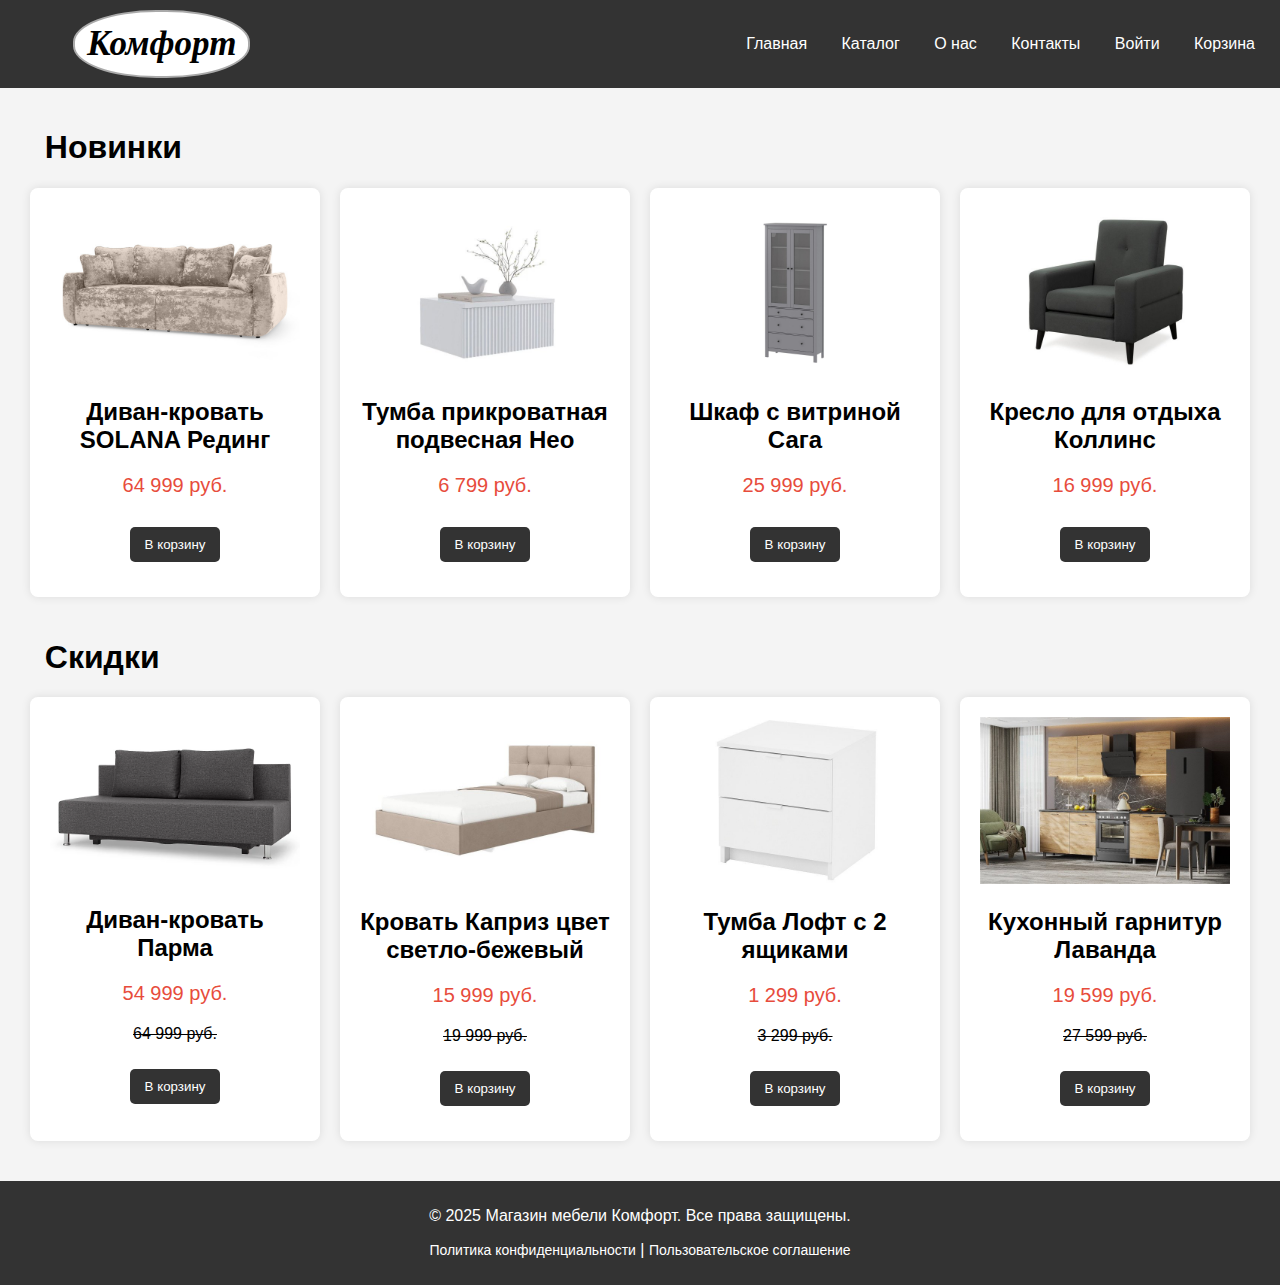
<file: index.html>
<!DOCTYPE html>
<html lang="en">
<head>
    <meta charset="UTF-8">
    <meta name="viewport" content="width=device-width, initial-scale=1.0">
    <title>Магазин мебели</title>
    <link rel="stylesheet" href="style.css">
</head>
<body>
    <header>
        <div class="div-1">
        <div class="logo">Комфорт</div>
        <nav>
            <ul>
                <li><a href="#">Главная</a></li>
                <li><a href="index-3.html">Каталог</a></li>
                <li><a href="index-1.html">О нас</a></li>
                <li><a href="index-2.html">Контакты</a></li>
                <li><a href="#" id="login-register-link">Войти</a></li>
                <li><a href="index-4.html">Корзина</a></li>
            </ul>
        </nav>
        </div>
    </header>

    <main>
        <h1 class="zag-1">Новинки</h1>
        <div class="product-grid">
            <div class="product">
                <img src="img/divan1.jpg" alt="Диван">
                <h2>Диван-кровать SOLANA Рединг</h2>
                <p class="price">64 999 руб.</p>
                <button>В корзину</button>
            </div>
            <div class="product">
                <img src="img/tumba2.jpg" alt="Тумба">
                <h2>Тумба прикроватная подвесная Нео</h2>
                <p class="price">6 799 руб.</p>
                <button>В корзину</button>
            </div>
            <div class="product">
                <img src="img/shkaf3.jpg" alt="Шкаф">
                <h2>Шкаф с витриной Сага</h2>
                <p class="price">25 999 руб.</p>
                <button>В корзину</button>
            </div>
            <div class="product">
                <img src="img/kreslo4.jpg" alt="Кресло">
                <h2>Кресло для отдыха Коллинс</h2>
                <p class="price">16 999 руб.</p>
                <button>В корзину</button>
            </div>
            
        </div>

        <h1 class="zag-1">Скидки</h1>
        <div class="product-grid">
            <div class="product">
                <img src="img/divan.PNG">
                <h2>Диван-кровать Парма</h2>
                <p class="price">54 999 руб.</p>
                <p class="price-1">64 999 руб.</p>
                <button>В корзину</button>
            </div>
            <div class="product">
                <img src="img/krovat1.jpg">
                <h2>Кровать Каприз цвет светло-бежевый</h2>
                <p class="price">15 999 руб.</p>
                <p class="price-1">19 999 руб.</p>
                <button>В корзину</button>
            </div>
            <div class="product">
                <img src="img/tumba1.jpg">
                <h2>Тумба Лофт с 2 ящиками</h2>
                <p class="price">1 299 руб.</p>
                <p class="price-1">3 299 руб.</p>
                <button>В корзину</button>
            </div>
            <div class="product">
                <img src="img/garnitur1.jpg">
                <h2>Кухонный гарнитур Лаванда</h2>
                <p class="price">19 599 руб.</p>
                <p class="price-1">27 599 руб.</p>
                <button>В корзину</button>
            </div>
            
        </div>
    </main>

    <footer>
        <p>&copy; 2025 Магазин мебели Комфорт. Все права защищены.</p>
        <p><a href="#">Политика конфиденциальности</a> | <a href="#">Пользовательское соглашение</a></p>
    </footer>




    <div id="login-register-modal" class="modal">
        <div class="modal-content">
            <span class="close">&times;</span>
            <h2>Вход в учетную запись</h2>

            <div class="login-form">
                <form>
                    <label for="login-email">Номер телефона или Email:</label>
                    <input type="email" id="login-email" name="login-email"><br><br>

                    <label for="login-password">Пароль:</label>
                    <input type="password" id="login-password" name="login-password"><br><br>
                    
                    <button type="submit">Войти</button>
                    
                </form>
            </div>
        </div>
    </div>

    <script>
        // Получаем модальное окно
        var modal = document.getElementById("login-register-modal");
        // Получаем ссылку, которая открывает модальное окно
        var link = document.getElementById("login-register-link");
        // Получаем элемент <span>, который закрывает модальное окно
        var span = document.getElementsByClassName("close")[0];
        // Когда пользователь кликает на ссылку, открываем модальное окно
        link.onclick = function(event) {
            event.preventDefault(); // Предотвращаем переход по ссылке
            modal.style.display = "block";
        }
        // Когда пользователь кликает на <span> (x), закрываем модальное окно
        span.onclick = function() {
            modal.style.display = "none";
        }
        // Когда пользователь кликает вне модального окна, закрываем его
        window.onclick = function(event) {
            if (event.target == modal) {
                modal.style.display = "none";
            }
        }
    </script>

</body>
</html>
</file>
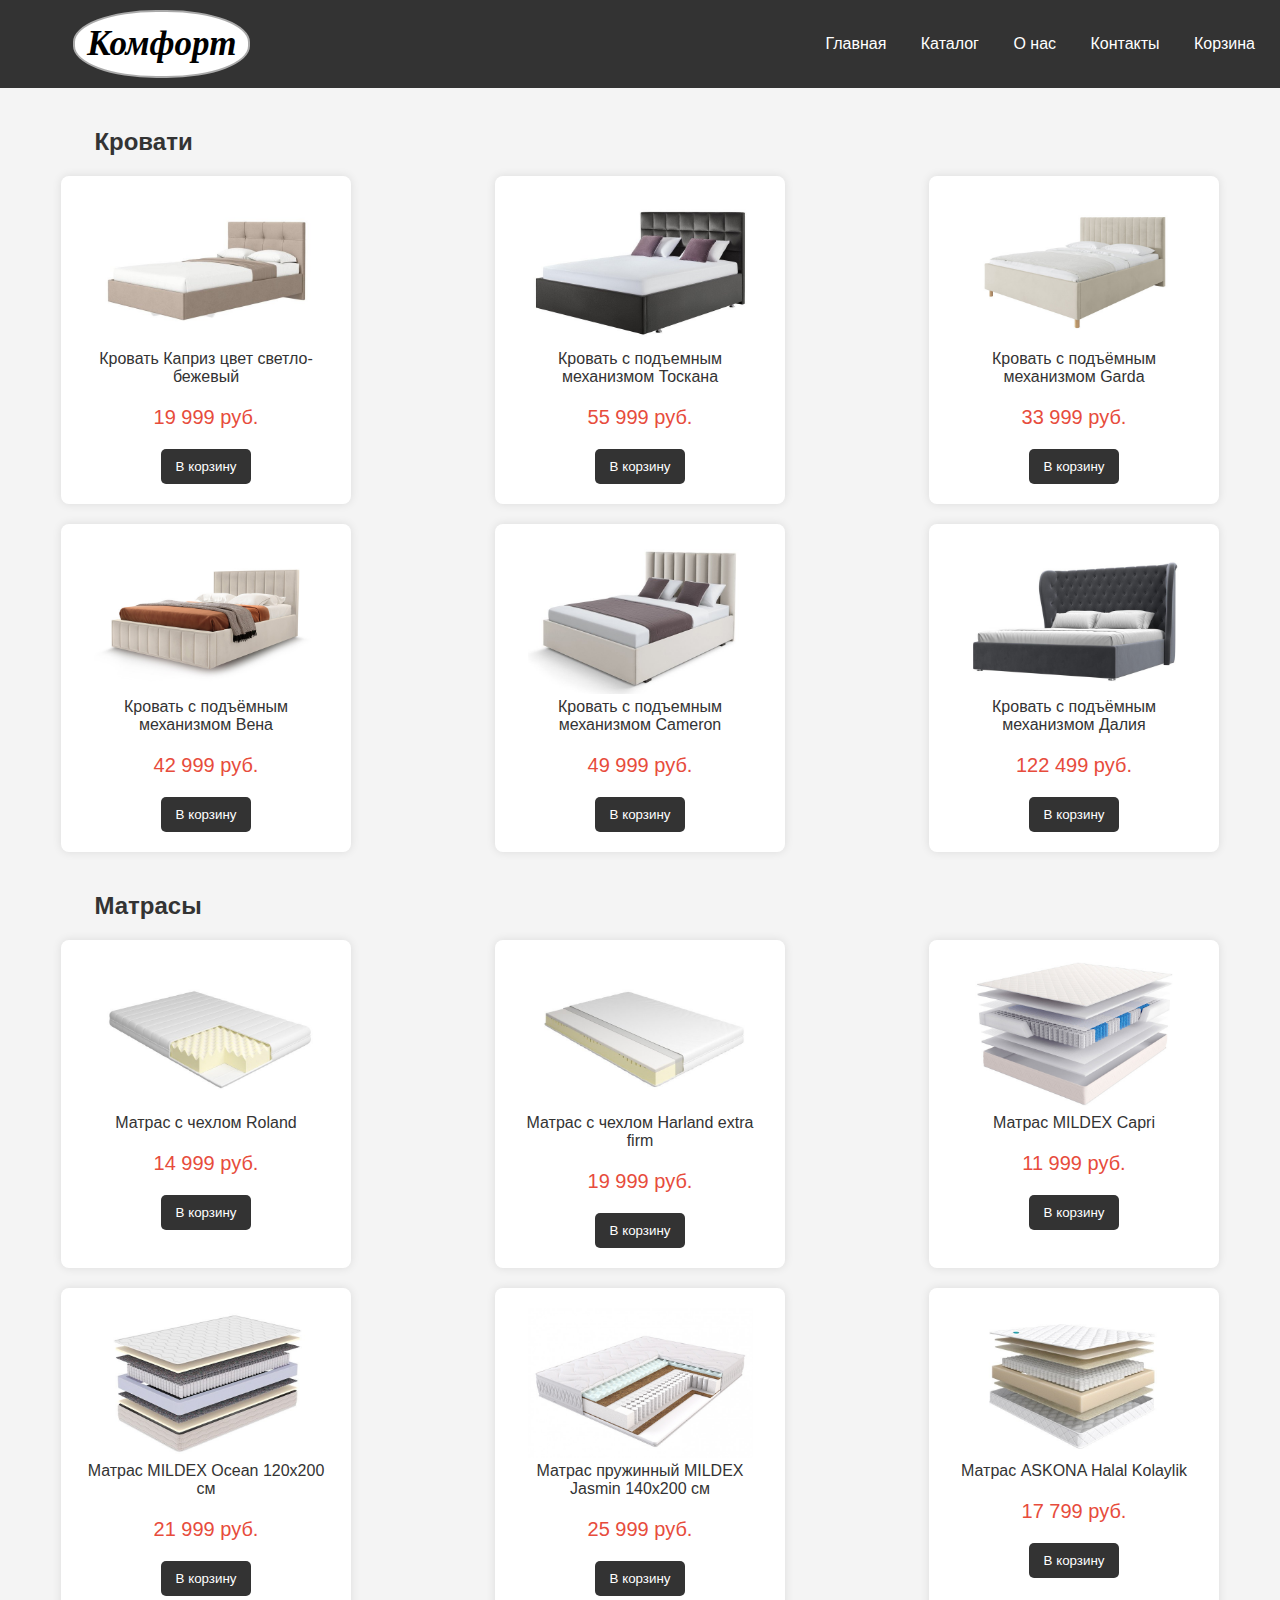
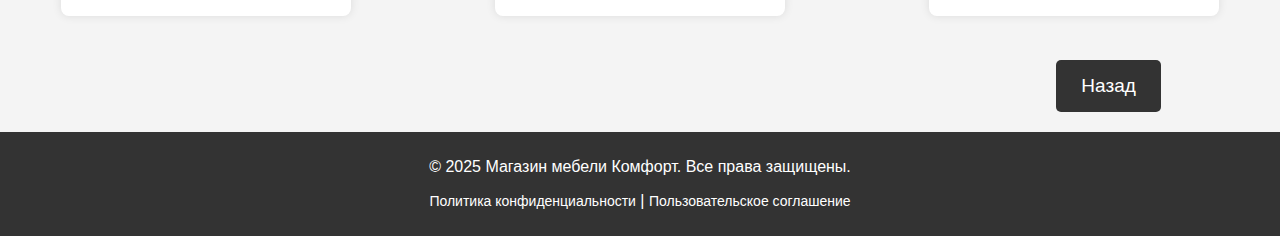
<file: beds.html>
<!DOCTYPE html>
<html lang="en">
<head>
    <meta charset="UTF-8">
    <meta name="viewport" content="width=device-width, initial-scale=1.0">
    <title>Кровати и матрасы</title>
    <link rel="stylesheet" href="style-group.css">
</head>
<body>
    <header>
        <div class="div-1">
            <div class="logo">Комфорт</div>
            <nav>
                <ul>
                    <li><a href="index.html">Главная</a></li>
                    <li><a href="index-3.html">Каталог</a></li>
                    <li><a href="index-1.html">О нас</a></li>
                    <li><a href="index-2.html">Контакты</a></li>
                    <li><a href="index-4.html">Корзина</a></li>
                </ul>
            </nav>
        </div>
    </header>


    <main>
        <h2>Кровати</h2>
        <div class="product-grid">
            <div class="product">
                <a href="index-cart37.html"><img src="img/krovat1.jpg">Кровать Каприз цвет светло-бежевый</a>
                    <p class="price">19 999 руб.</p>
                    <button>В корзину</button>
            </div>

            <div class="product">
                <a href="index-cart38.html"><img src="img/krovat2.jpg">Кровать с подъемным механизмом Тоскана</a>
                <p class="price">55 999 руб.</p>
                    <button>В корзину</button>
            </div>

            <div class="product">
                <a href="index-cart39.html"><img src="img/krovat3.jpg">Кровать с подъёмным механизмом Garda</a>
                <p class="price">33 999 руб.</p>
                    <button>В корзину</button>
            </div>

            <div class="product">
                <a href="index-cart40.html"><img src="img/krovat4.jpg">Кровать c подъёмным механизмом Вена</a>
                <p class="price">42 999 руб.</p>
                    <button>В корзину</button>
            </div>

            <div class="product">
                <a href="index-cart41.html"><img src="img/krovat5.jpg">Кровать с подъемным механизмом Cameron</a>
                <p class="price">49 999 руб.</p>
                    <button>В корзину</button>
            </div>

            <div class="product">
                <a href="index-cart42.html"><img src="img/krovat6.jpg">Кровать с подъёмным механизмом Далия</a>
                <p class="price">122 499 руб.</p>
                    <button>В корзину</button>
            </div>
        </div>
        <h2>Матрасы</h2>
        <div class="product-grid">

            <div class="product">
                <a href="index-cart43.html"><img src="img/matras1.jpg">Матрас с чехлом Roland</a>
                <p class="price">14 999 руб.</p>
                    <button>В корзину</button>
            </div>

            <div class="product">
                <a href="index-cart44.html"><img src="img/matras2.jpg">Матрас с чехлом Harland extra firm</a>
                <p class="price">19 999 руб.</p>
                    <button>В корзину</button>
            </div>

            <div class="product">
                <a href="index-cart45.html"><img src="img/matras3.jpg">Матрас MILDEX Capri</a>
                <p class="price">11 999 руб.</p>
                    <button>В корзину</button>
            </div>

            <div class="product">
                <a href="index-cart46.html"><img src="img/matras4.jpg">Матрас MILDEX Ocean 120х200 см</a>
                <p class="price">21 999 руб.</p>
                    <button>В корзину</button>
            </div>

            <div class="product">
                <a href="index-cart47.html"><img src="img/matras5.jpg">Матрас пружинный MILDEX Jasmin 140х200 см</a>
                <p class="price">25 999 руб.</p>
                    <button>В корзину</button>
            </div>

            <div class="product">
                <a href="index-cart48.html"><img src="img/matras6.jpg">Матрас ASKONA Halal Kolaylik</a>
                <p class="price">17 799 руб.</p>
                    <button>В корзину</button>
            </div>
        </div>

        <div class="dsp">
            <button class="back-button" onclick="goBack()">Назад</button>
        </div>

        </main>

       <script>
            function goBack() {
                window.history.back();
            }
       </script>

    <footer>
        <p>&copy; 2025 Магазин мебели Комфорт. Все права защищены.</p>
        <p><a href="#">Политика конфиденциальности</a> | <a href="#">Пользовательское соглашение</a></p>
    </footer>
</body>
</html>
</file>
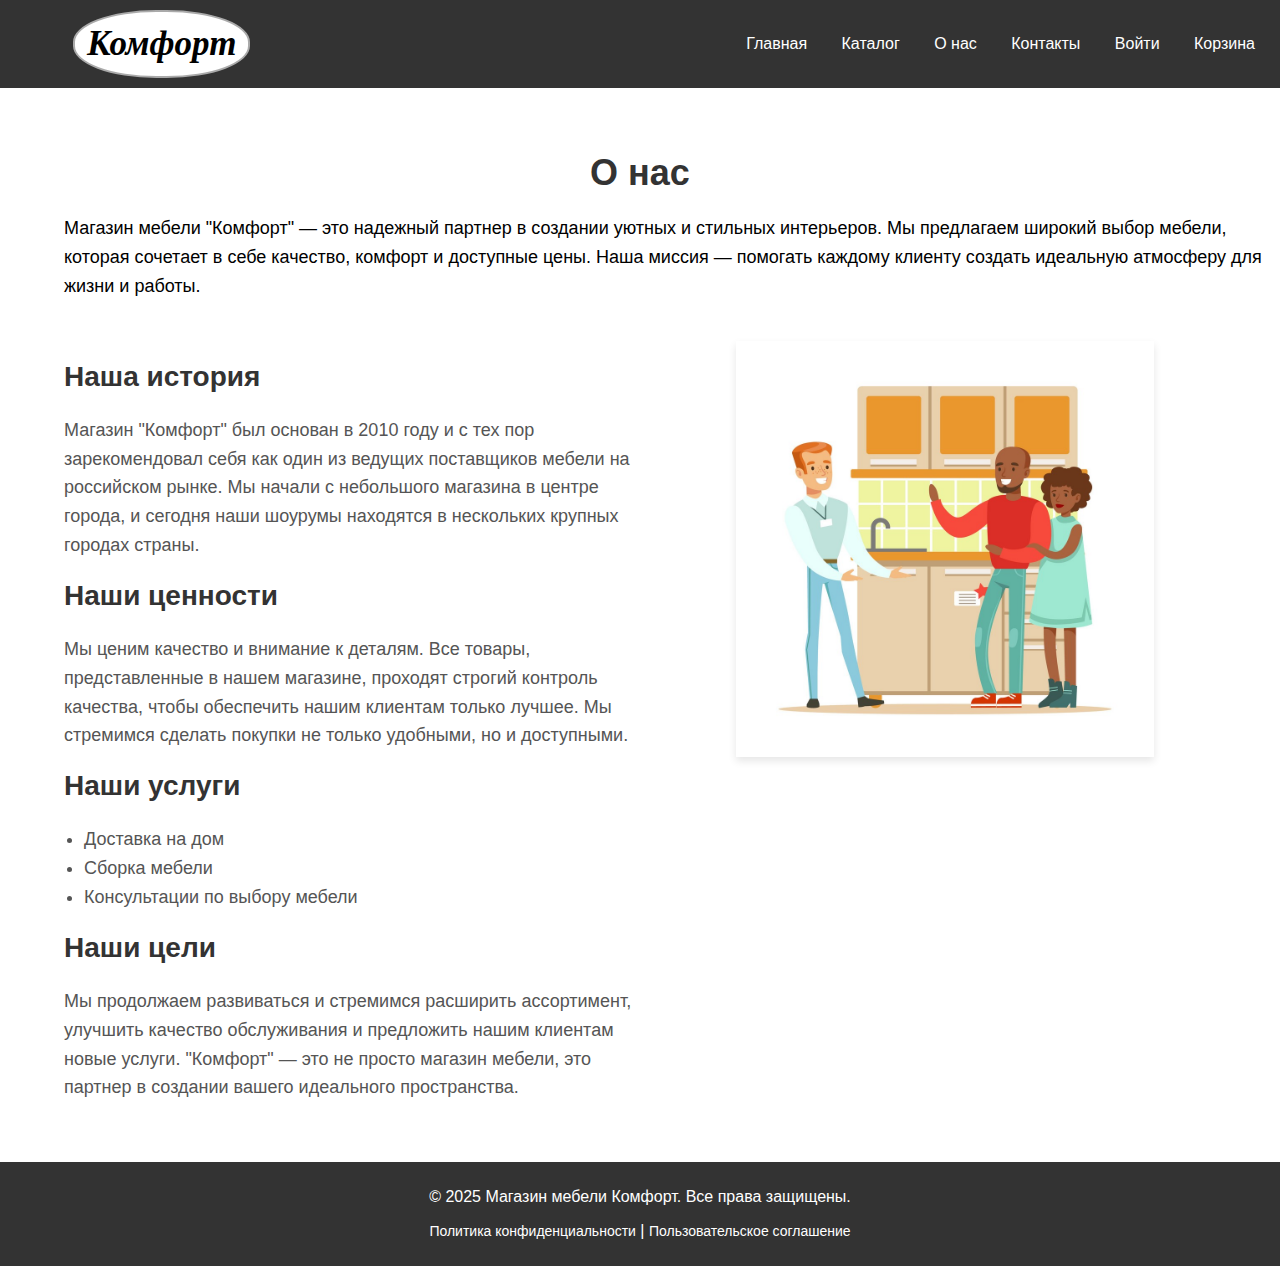
<file: index-1.html>
<!DOCTYPE html>
<html lang="ru">
<head>
    <meta charset="UTF-8">
    <meta name="viewport" content="width=device-width, initial-scale=1.0">
    <title>О нас</title>
    <link rel="stylesheet" href="style-1.css"> 
</head>
<body>

    <header>
        <div class="div-1">
            <div class="logo">Комфорт</div>
            <nav>
                <ul>
                    <li><a href="index.html">Главная</a></li>
                    <li><a href="index-3.html">Каталог</a></li>
                    <li><a href="index-1.html">О нас</a></li>
                    <li><a href="index-2.html">Контакты</a></li>
                    <li><a href="#" id="login-register-link">Войти</a></li>
                    <li><a href="index-4.html">Корзина</a></li>
                </ul>
            </nav>
        </div>
    </header>

    <main>
        <section class="about-us">
            <div class="container">
                <h1>О нас</h1>
                <p class="text-1">Магазин мебели "Комфорт" — это надежный партнер в создании уютных и стильных интерьеров. Мы предлагаем широкий выбор мебели, которая сочетает в себе качество, комфорт и доступные цены. Наша миссия — помогать каждому клиенту создать идеальную атмосферу для жизни и работы.</p>
                
                <div class="about-content">
                    <div class="about-text">
                        <h2>Наша история</h2>
                        <p>Магазин "Комфорт" был основан в 2010 году и с тех пор зарекомендовал себя как один из ведущих поставщиков мебели на российском рынке. Мы начали с небольшого магазина в центре города, и сегодня наши шоурумы находятся в нескольких крупных городах страны.</p>

                        <h2>Наши ценности</h2>
                        <p>Мы ценим качество и внимание к деталям. Все товары, представленные в нашем магазине, проходят строгий контроль качества, чтобы обеспечить нашим клиентам только лучшее. Мы стремимся сделать покупки не только удобными, но и доступными.</p>

                        <h2>Наши услуги</h2>
                        <ul>
                            <li>Доставка на дом</li>
                            <li>Сборка мебели</li>
                            <li>Консультации по выбору мебели</li>
                        </ul>
                        <h2>Наши цели</h2>
                        <p>Мы продолжаем развиваться и стремимся расширить ассортимент, улучшить качество обслуживания и предложить нашим клиентам новые услуги. "Комфорт" — это не просто магазин мебели, это партнер в создании вашего идеального пространства.</p>
                    </div>

                    <div class="about-image">
                        <img src="img/store.jpg">
                    </div>
                </div>
            </div>
            </section>
    </main>

    
    <footer>
        <div class="container">
            <p>&copy; 2025 Магазин мебели Комфорт. Все права защищены.</p>
            <p><a href="#">Политика конфиденциальности</a> | <a href="#">Пользовательское соглашение</a></p>
        </div>
    </footer>



    <div id="login-register-modal" class="modal">
        <div class="modal-content">
            <span class="close">&times;</span>
            <h2>Вход в учетную запись</h2>

            <div class="login-form">
                <form>
                    <div></div>
                    <label for="login-email">Номер телефона или Email:</label>
                    <input type="email" id="login-email" name="login-email"><br><br>

                    <label for="login-password">Пароль:</label>
                    <input type="password" id="login-password" name="login-password"><br><br>

                    <button class="button" type="submit">Войти</button>
                </form>
            </div>

        </div>
    </div>

    <script>
        // Получаем модальное окно
        var modal = document.getElementById("login-register-modal");

        // Получаем ссылку, которая открывает модальное окно
        var link = document.getElementById("login-register-link");

        // Получаем элемент <span>, который закрывает модальное окно
        var span = document.getElementsByClassName("close")[0];

        // Когда пользователь кликает на ссылку, открываем модальное окно
        link.onclick = function(event) {
            event.preventDefault(); // Предотвращаем переход по ссылке
            modal.style.display = "block";
        }

        // Когда пользователь кликает на <span> (x), закрываем модальное окно
        span.onclick = function() {
            modal.style.display = "none";
        }

        // Когда пользователь кликает вне модального окна, закрываем его
        window.onclick = function(event) {
            if (event.target == modal) {
                modal.style.display = "none";
            }
        }
    </script>
</body>
</html>
</file>
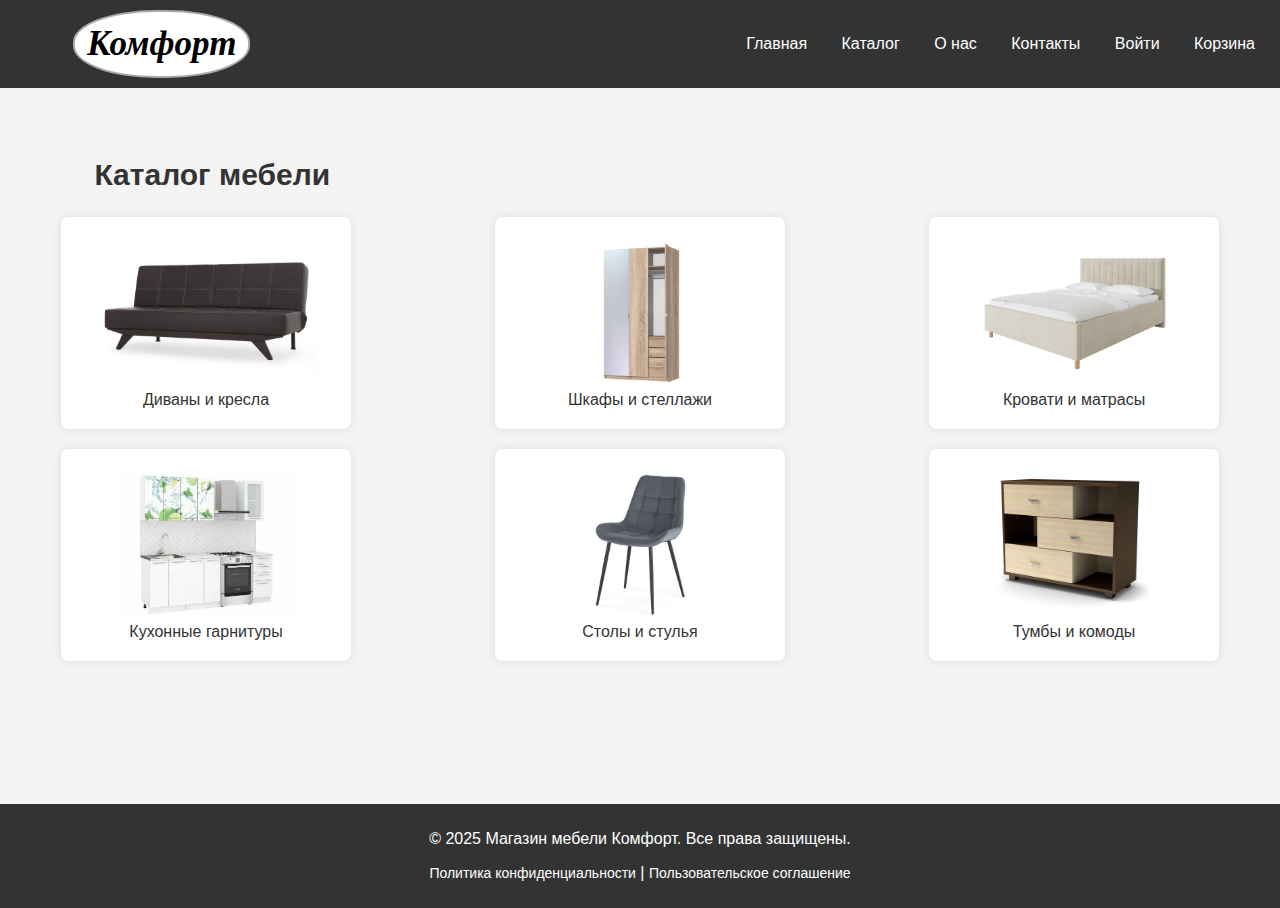
<file: index-3.html>
<!DOCTYPE html>
<html lang="en">
<head>
    <meta charset="UTF-8">
    <meta name="viewport" content="width=device-width, initial-scale=1.0">
    <title>Каталог</title>
    <link rel="stylesheet" href="style-3.css">
    
</head>
<body>
        <header>
            <div class="div-1">
            <div class="logo">Комфорт</div>
            <nav>
                <ul>
                    <li><a href="index.html">Главная</a></li>
                    <li><a href="#">Каталог</a></li>
                    <li><a href="index-1.html">О нас</a></li>
                    <li><a href="index-2.html">Контакты</a></li>
                    <li><a href="#" id="login-register-link">Войти</a></li>
                    <li><a href="index-4.html">Корзина</a></li>
                </ul>
            </nav>
            </div>

        </header>

        <main>
            <h2>Каталог мебели</h2>
            <div class="product-grid">
                <div class="product">
                    <a href="sofas.html"><img src="img/divan6.jpg">Диваны и кресла</a>
                </div>

                <div class="product">
                    <a href="wardrobes.html"><img src="img/shkaf6.jpg">Шкафы и стеллажи</a>
                </div>


                <div class="product">
                    <a href="beds.html"><img src="img/krovat3.jpg">Кровати и матрасы</a>
                </div>

                <div class="product">
                    <a href="kitchen.html"><img src="img/kuhnya.PNG">Кухонные гарнитуры</a>
                </div>

                <div class="product">
                    <a href="tables.html"><img src="img/stul2.jpg">Столы и стулья</a>
                </div>

                <div class="product">
                    <a href="curbstones.html"><img src="img/komod.jpg"> Тумбы и комоды</a>
                </div>
            
        </main>
        
        <footer>
            <p>&copy; 2025 Магазин мебели Комфорт. Все права защищены.</p>
        <p><a href="#">Политика конфиденциальности</a> | <a href="#">Пользовательское соглашение</a></p>
        </footer>


        <div id="login-register-modal" class="modal">
            <div class="modal-content">
                <span class="close">&times;</span>
                <h2>Вход в учетную запись</h2>
    
                <div class="login-form">
                    <form>
                        <div></div>
                        <label for="login-email">Номер телефона или Email:</label>
                        <input type="email" id="login-email" name="login-email"><br><br>
    
                        <label for="login-password">Пароль:</label>
                        <input type="password" id="login-password" name="login-password"><br><br>
    
                        <button class="button" type="submit">Войти</button>
                    </form>
                </div>
    
            </div>
        </div>
    
        <script>
            // Получаем модальное окно
            var modal = document.getElementById("login-register-modal");
    
            // Получаем ссылку, которая открывает модальное окно
            var link = document.getElementById("login-register-link");
    
            // Получаем элемент <span>, который закрывает модальное окно
            var span = document.getElementsByClassName("close")[0];
    
            // Когда пользователь кликает на ссылку, открываем модальное окно
            link.onclick = function(event) {
                event.preventDefault(); // Предотвращаем переход по ссылке
                modal.style.display = "block";
            }
    
            // Когда пользователь кликает на <span> (x), закрываем модальное окно
            span.onclick = function() {
                modal.style.display = "none";
            }
    
            // Когда пользователь кликает вне модального окна, закрываем его
            window.onclick = function(event) {
                if (event.target == modal) {
                    modal.style.display = "none";
                }
            }
        </script>
</body>
</html>
</file>
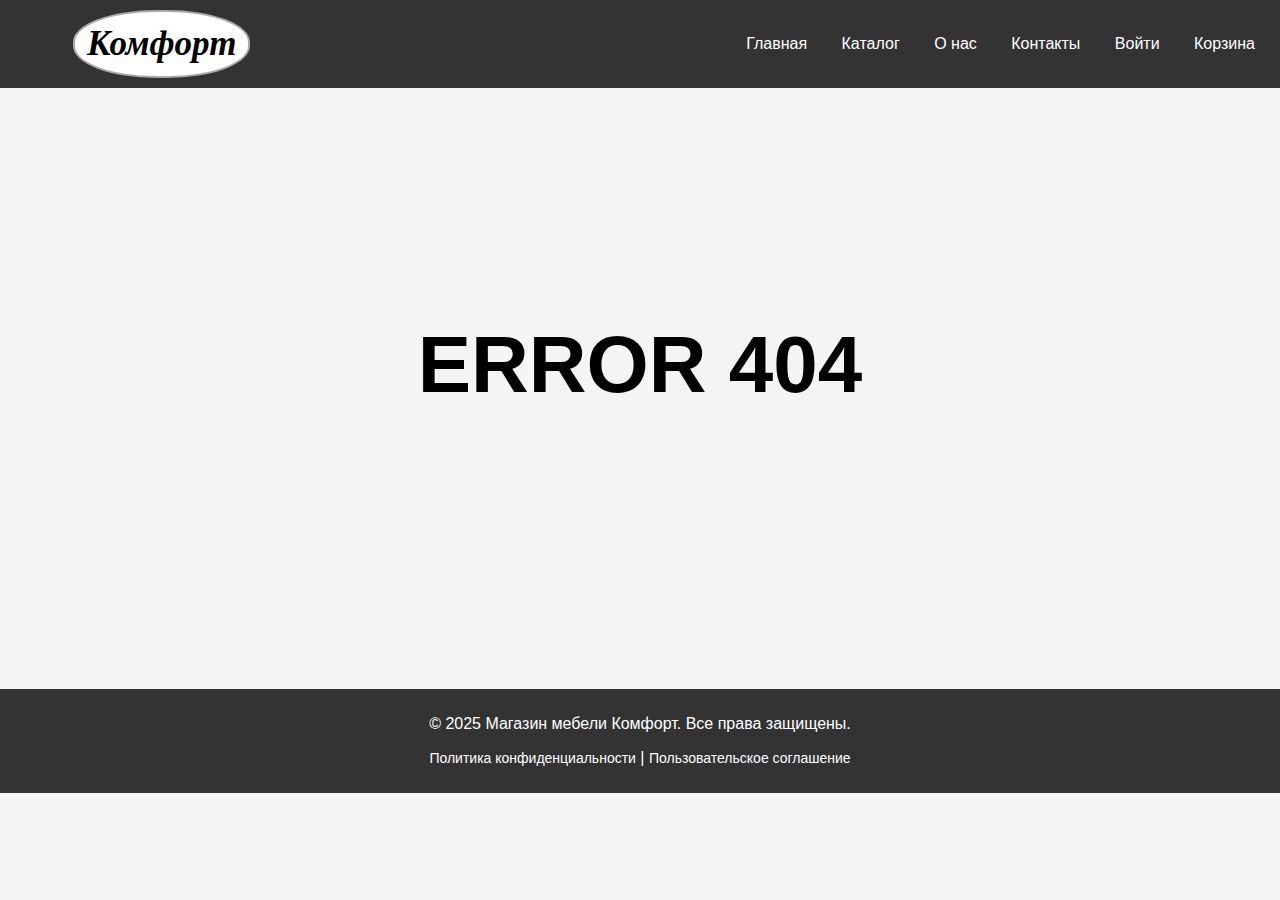
<file: index-4.html>
<!DOCTYPE html>
<html lang="en">
<head>
    <meta charset="UTF-8">
    <meta name="viewport" content="width=device-width, initial-scale=1.0">
    <title>Корзина</title>
    <link rel="stylesheet" href="style-4.css">
</head>
<body>
        <header>
            <div class="div-1">
            <div class="logo">Комфорт</div>
            <nav>
                <ul>
                    <li><a href="index.html">Главная</a></li>
                    <li><a href="index-3.html">Каталог</a></li>
                    <li><a href="index-1.html">О нас</a></li>
                    <li><a href="index-2.html">Контакты</a></li>
                    <li><a href="#" id="login-register-link">Войти</a></li>
                    <li><a href="#">Корзина</a></li>
                </ul>
            </nav>
            </div>
        </header>

        <main>
         <h1>ERROR 404</h1>   
        </main>

        <footer>
            <p>&copy; 2025 Магазин мебели Комфорт. Все права защищены.</p>
            <p><a href="#">Политика конфиденциальности</a> | <a href="#">Пользовательское соглашение</a></p>
        </footer>




        <div id="login-register-modal" class="modal">
            <div class="modal-content">
                <span class="close">&times;</span>
                <h2>Вход в учетную запись</h2>
    
                <div class="login-form">
                    <form>
                        <div></div>
                        <label for="login-email">Номер телефона или Email:</label>
                        <input type="email" id="login-email" name="login-email"><br><br>
    
                        <label for="login-password">Пароль:</label>
                        <input type="password" id="login-password" name="login-password"><br><br>
    
                        <button class="button" type="submit">Войти</button>
                    </form>
                </div>
    
            </div>
        </div>

        <script>
            // Получаем модальное окно
            var modal = document.getElementById("login-register-modal");
    
            // Получаем ссылку, которая открывает модальное окно
            var link = document.getElementById("login-register-link");
    
            // Получаем элемент <span>, который закрывает модальное окно
            var span = document.getElementsByClassName("close")[0];
    
            // Когда пользователь кликает на ссылку, открываем модальное окно
            link.onclick = function(event) {
                event.preventDefault(); // Предотвращаем переход по ссылке
                modal.style.display = "block";
            }
    
            // Когда пользователь кликает на <span> (x), закрываем модальное окно
            span.onclick = function() {
                modal.style.display = "none";
            }
    
            // Когда пользователь кликает вне модального окна, закрываем его
            window.onclick = function(event) {
                if (event.target == modal) {
                    modal.style.display = "none";
                }
            }
        </script>
</body>
</html>
</file>
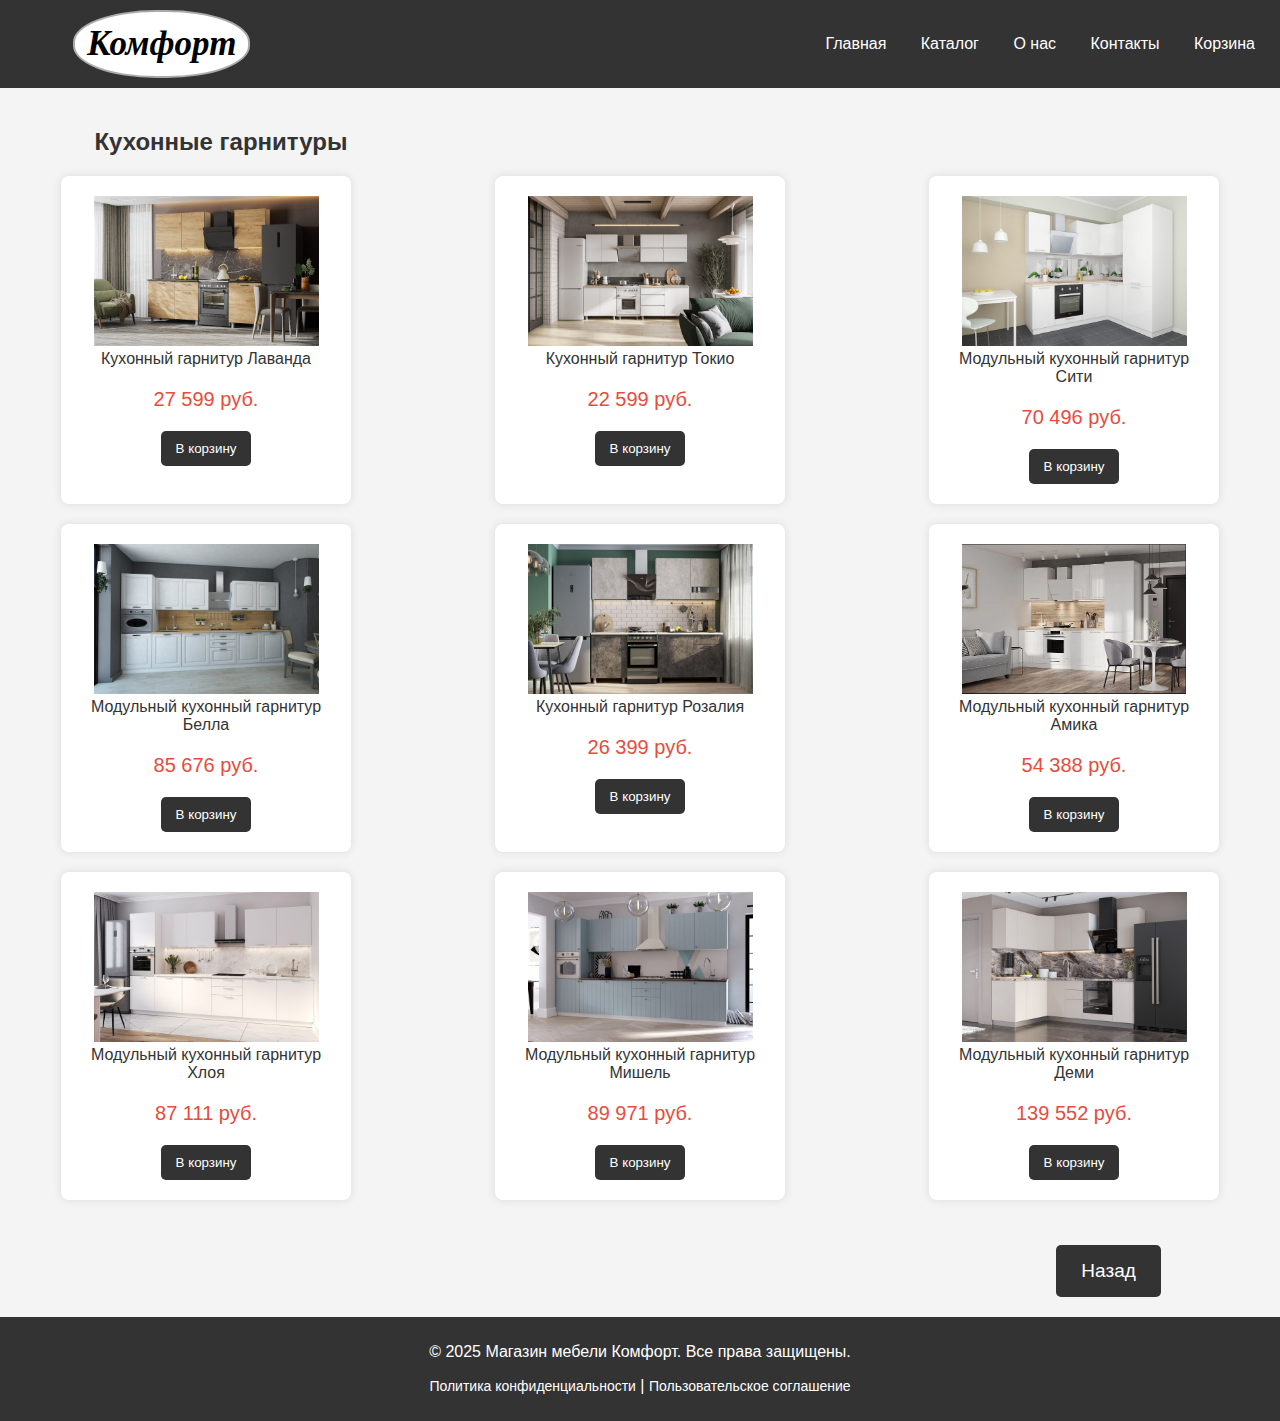
<file: kitchen.html>
<!DOCTYPE html>
<html lang="en">
<head>
    <meta charset="UTF-8">
    <meta name="viewport" content="width=device-width, initial-scale=1.0">
    <title>Кухонные гарнитуры</title>
    <link rel="stylesheet" href="style-group.css">
</head>
<body>
    <header>
        <div class="div-1">
            <div class="logo">Комфорт</div>
            <nav>
                <ul>
                    <li><a href="index.html">Главная</a></li>
                    <li><a href="index-3.html">Каталог</a></li>
                    <li><a href="index-1.html">О нас</a></li>
                    <li><a href="index-2.html">Контакты</a></li>
                    <li><a href="index-4.html">Корзина</a></li>
                </ul>
            </nav>
        </div>
    </header>

    <main>
        <h2>Кухонные гарнитуры</h2>
        <div class="product-grid">
            <div class="product">
                <a href="index-cart49.html"><img src="img/garnitur1.jpg">Кухонный гарнитур Лаванда</a>
                    <p class="price">27 599 руб.</p>
                    <button>В корзину</button>
            </div>

            <div class="product">
                <a href="index-cart50.html"><img src="img/garnitur2.jpg">Кухонный гарнитур Токио</a>
                <p class="price">22 599 руб.</p>
                    <button>В корзину</button>
            </div>

            <div class="product">
                <a href="index-cart51.html"><img src="img/garnitur3.jpg">Модульный кухонный гарнитур Сити</a>
                <p class="price">70 496 руб.</p>
                    <button>В корзину</button>
            </div>

            <div class="product">
                <a href="index-cart52.html"><img src="img/garnitur4.jpg">Модульный кухонный гарнитур Белла</a>
                <p class="price">85 676 руб.</p>
                    <button>В корзину</button>
            </div>

            <div class="product">
                <a href="index-cart53.html"><img src="img/garnitur5.jpg">Кухонный гарнитур Розалия</a>
                <p class="price">26 399 руб.</p>
                    <button>В корзину</button>
            </div>

            <div class="product">
                <a href="index-cart54.html"><img src="img/garnitur6.PNG">Модульный кухонный гарнитур Амика</a>
                <p class="price">54 388 руб.</p>
                    <button>В корзину</button>
            </div>

            <div class="product">
                <a href="index-cart55.html"><img src="img/garnitur7.jpg">Модульный кухонный гарнитур Хлоя</a>
                <p class="price">87 111 руб.</p>
                    <button>В корзину</button>
            </div>

            <div class="product">
                <a href="index-cart56.html"><img src="img/garnitur8.jpg">Модульный кухонный гарнитур Мишель</a>
                <p class="price">89 971 руб.</p>
                    <button>В корзину</button>
            </div>

            <div class="product">
                <a href="index-cart57.html"><img src="img/garnitur9.jpg">Модульный кухонный гарнитур Деми</a>
                <p class="price">139 552 руб.</p>
                    <button>В корзину</button>
            </div>
        </div>

        <div class="dsp">
            <button class="back-button" onclick="goBack()">Назад</button>
        </div>
        
        </main>

       <script>
            function goBack() {
                window.history.back();
            }
       </script>

    <footer>
        <p>&copy; 2025 Магазин мебели Комфорт. Все права защищены.</p>
        <p><a href="#">Политика конфиденциальности</a> | <a href="#">Пользовательское соглашение</a></p>
    </footer>
</body>
</html>
</file>
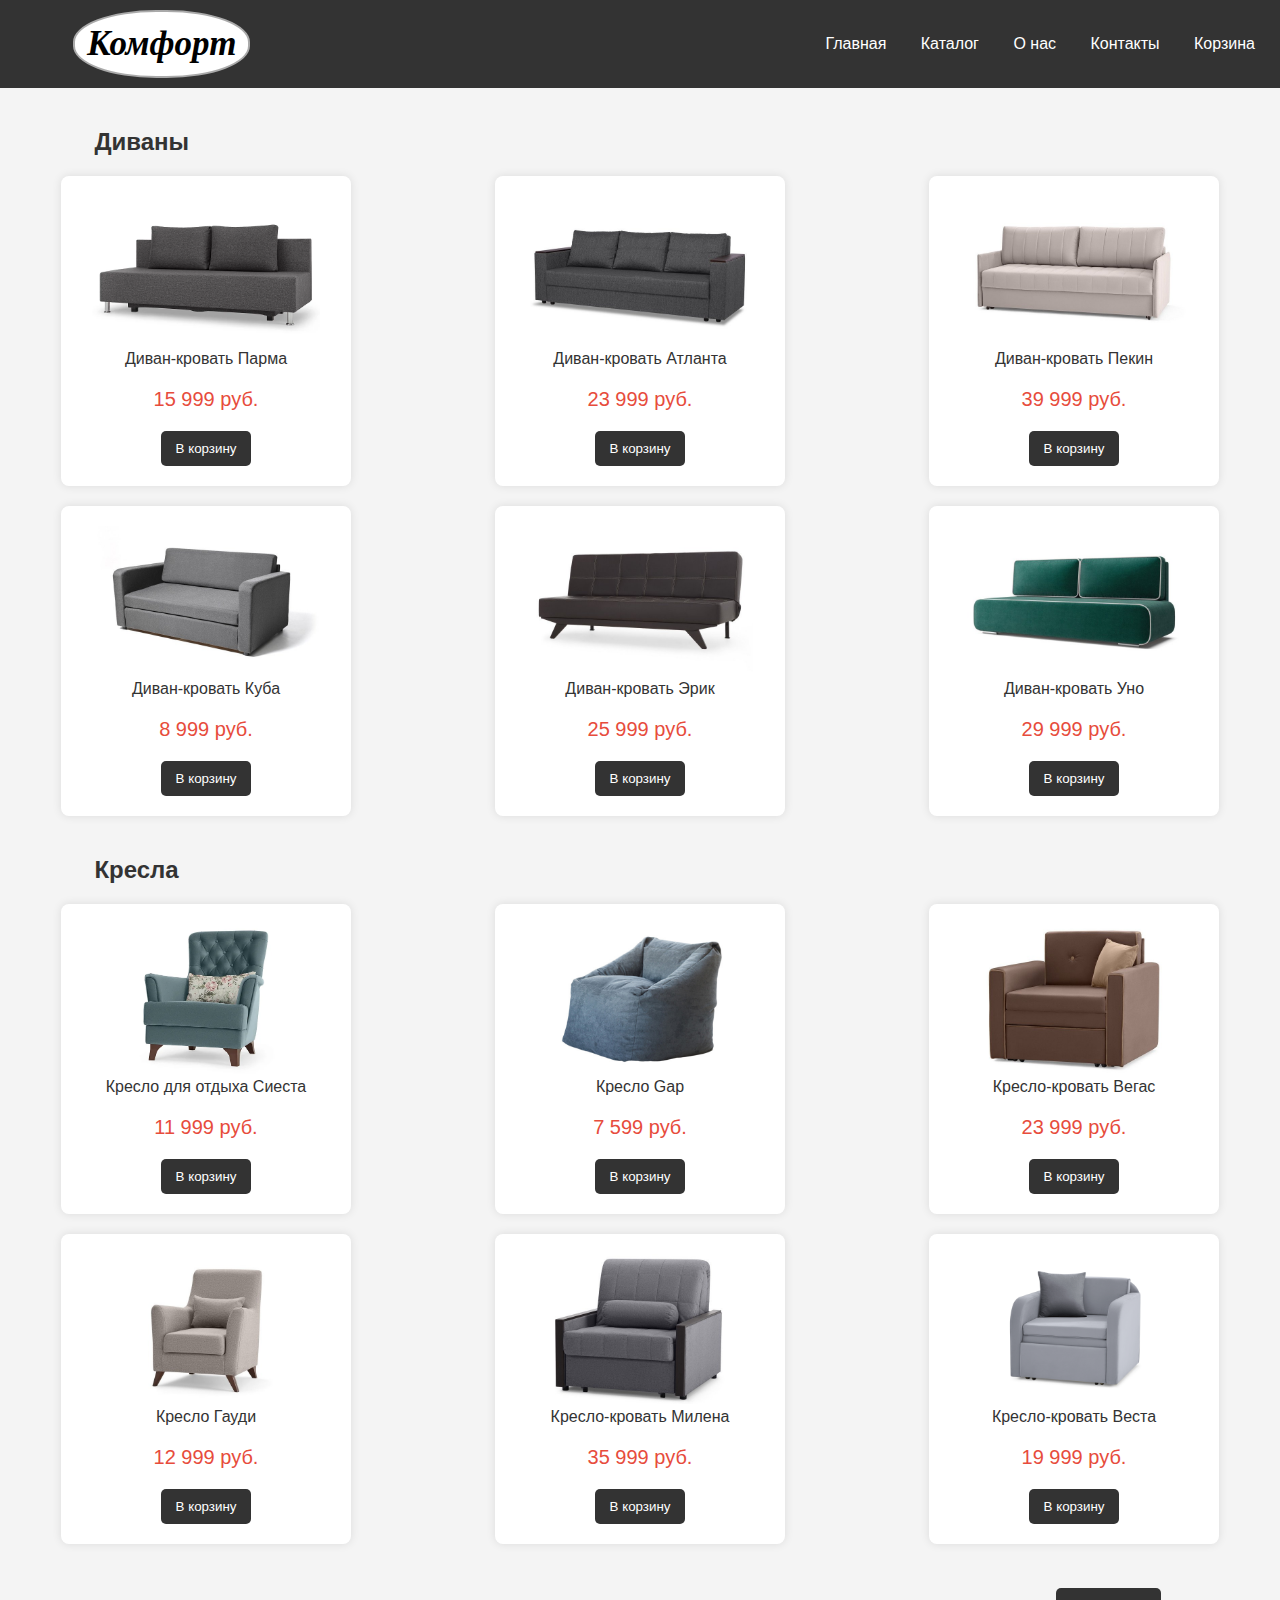
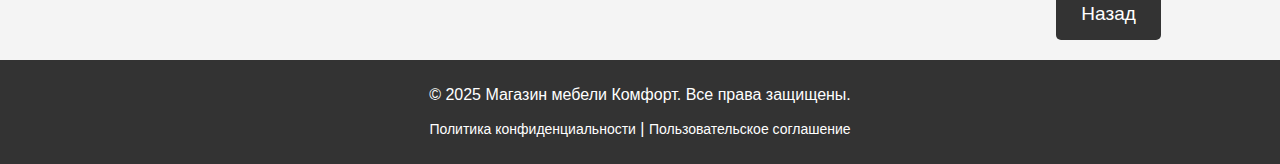
<file: sofas.html>
<!DOCTYPE html>
<html lang="en">
<head>
    <meta charset="UTF-8">
    <meta name="viewport" content="width=device-width, initial-scale=1.0">
    <title>Диваны</title>
    <link rel="stylesheet" href="style-group.css">
</head>
<body>
    <header>
        <div class="div-1">
            <div class="logo">Комфорт</div>
            <nav>
                <ul>
                    <li><a href="index.html">Главная</a></li>
                    <li><a href="index-3.html">Каталог</a></li>
                    <li><a href="index-1.html">О нас</a></li>
                    <li><a href="index-2.html">Контакты</a></li>
                    <li><a href="index-4.html">Корзина</a></li>
                </ul>
            </nav>
        </div>
    </header>


    <main>
        <h2>Диваны</h2>
        <div class="product-grid">
            <div class="product">
                <a href="index-cart13.html"><img src="img/divan.PNG">Диван-кровать Парма</a>
                    <p class="price">15 999 руб.</p>
                    <button>В корзину</button>
                
            </div>

            <div class="product">
                <a href="index-cart14.html"><img src="img/divan3.jpg">Диван-кровать Атланта</a>
                <p class="price">23 999 руб.</p>
                    <button>В корзину</button>
            </div>

            <div class="product">
                <a href="index-cart15.html"><img src="img/divan4.jpg">Диван-кровать Пекин</a>
                <p class="price">39 999 руб.</p>
                    <button>В корзину</button>
            </div>

            <div class="product">
                <a href="index-cart16.html"><img src="img/divan5.jpg">Диван-кровать Куба</a>
                <p class="price">8 999 руб.</p>
                    <button>В корзину</button>
            </div>
            <div class="product">
                <a href="index-cart17.html"><img src="img/divan6.jpg">Диван-кровать Эрик</a>
                <p class="price">25 999 руб.</p>
                    <button>В корзину</button>
            </div>

            <div class="product">
                <a href="index-cart18.html"><img src="img/divan7.jpg">Диван-кровать Уно</a>
                <p class="price">29 999 руб.</p>
                    <button>В корзину</button>
            </div>
         </div>

            <h2>Кресла</h2>
         <div class="product-grid">
            <div class="product">
                <a href="index-cart19.html"><img src="img/creslo.PNG">Кресло для отдыха Сиеста</a>
                <p class="price">11 999 руб.</p>
                    <button>В корзину</button>
            </div>

            <div class="product">
                <a href="index-cart20.html"><img src="img/creslo1.jpg">Кресло Gap</a>
                <p class="price">7 599 руб.</p>
                    <button>В корзину</button>
            </div>

            <div class="product">
                <a href="index-cart21.html"><img src="img/creslo2.jpg">Кресло-кровать Вегас</a>
                <p class="price">23 999 руб.</p>
                    <button>В корзину</button>
            </div>

            <div class="product">
                <a href="index-cart22.html"><img src="img/creslo3.jpg">Кресло Гауди</a>
                <p class="price">12 999 руб.</p>
                    <button>В корзину</button>
            </div>

            <div class="product">
                <a href="index-cart23.html"><img src="img/creslo4.jpg">Кресло-кровать Милена</a>
                <p class="price">35 999 руб.</p>
                    <button>В корзину</button>
            </div>
            <div class="product">
                <a href="index-cart24.html"><img src="img/creslo5.png">Кресло-кровать Веста</a>
                <p class="price">19 999 руб.</p>
                    <button>В корзину</button>
            </div>
            
        </div>

        <div class="dsp">
            <button class="back-button" onclick="goBack()">Назад</button>
        </div>
        
        </main>

       <script>
            function goBack() {
                window.history.back();
            }
       </script>

    <footer>
        <p>&copy; 2025 Магазин мебели Комфорт. Все права защищены.</p>
        <p><a href="#">Политика конфиденциальности</a> | <a href="#">Пользовательское соглашение</a></p>
    </footer>
</body>
</html>
</file>
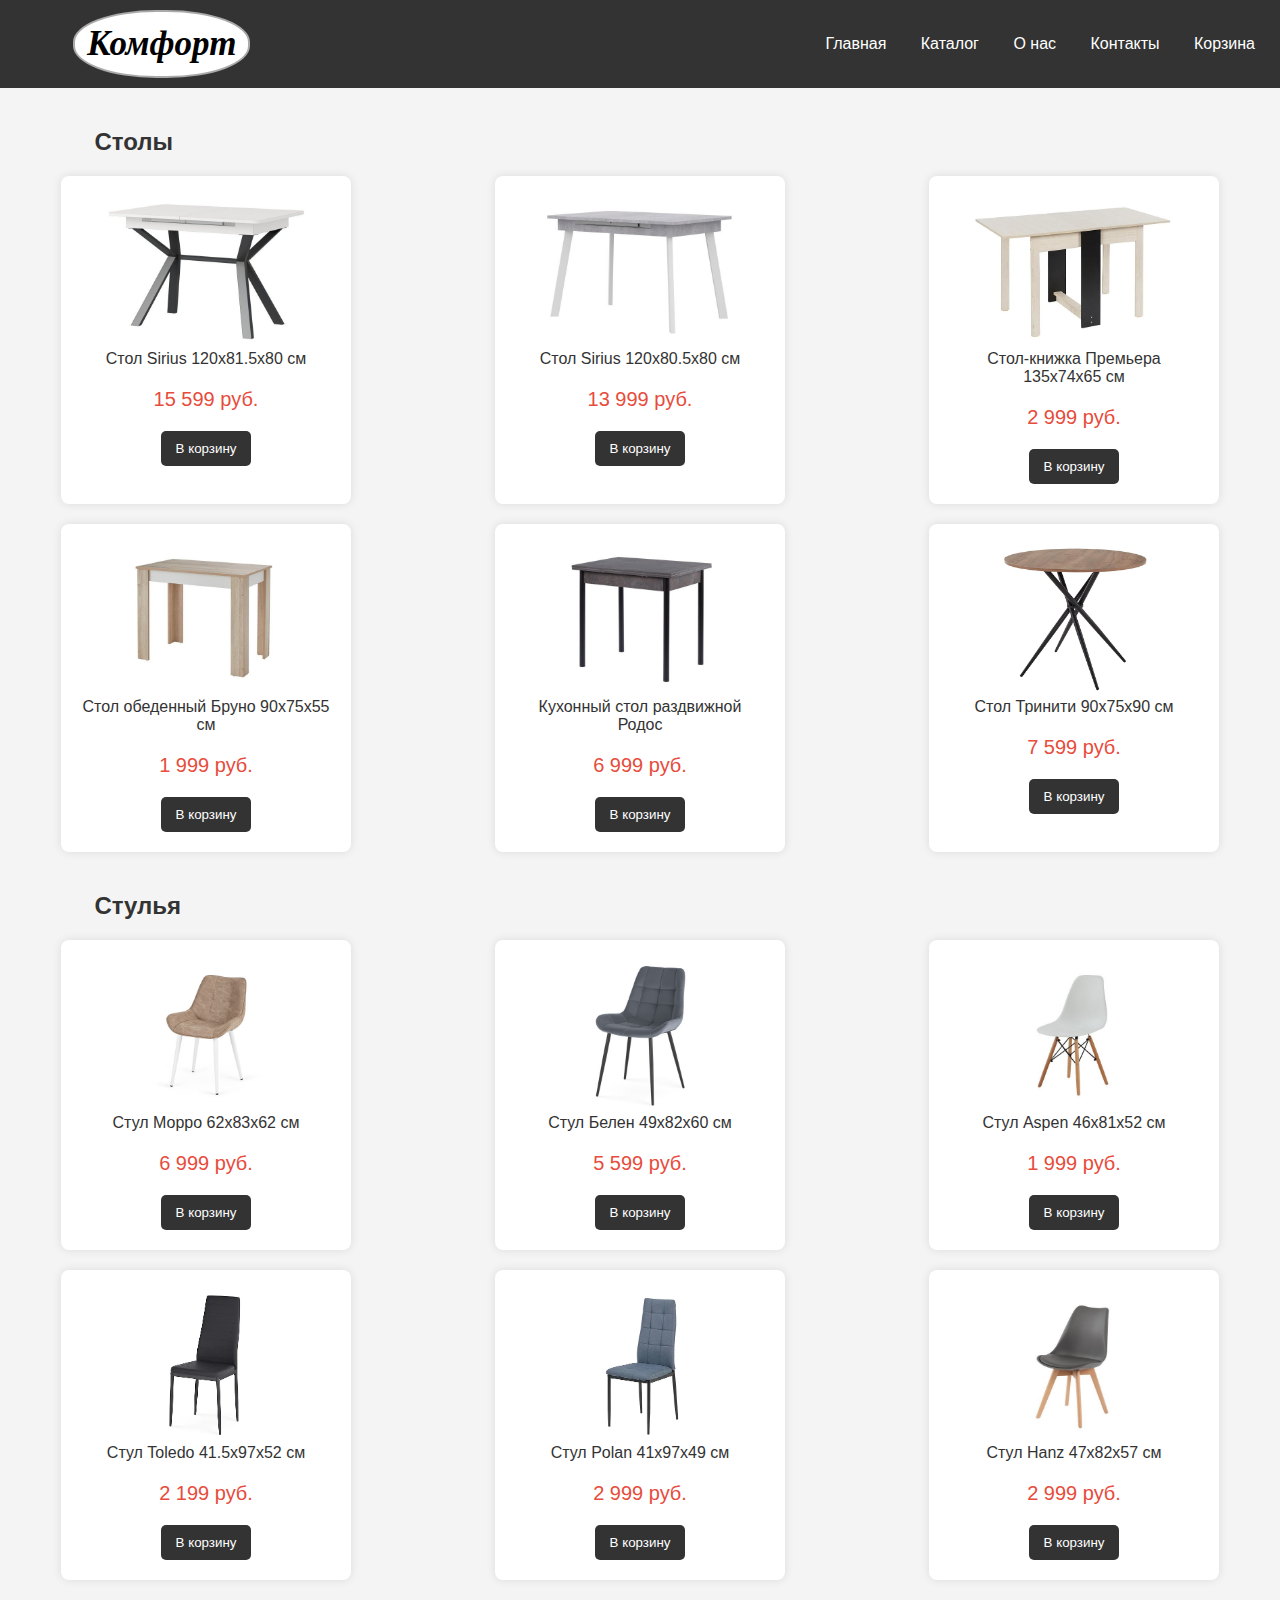
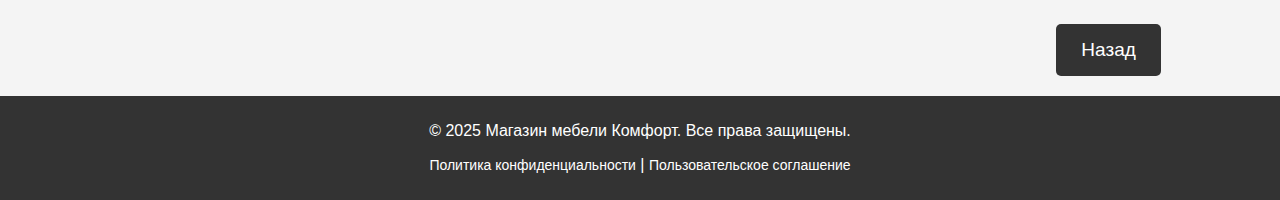
<file: tables.html>
<!DOCTYPE html>
<html lang="en">
<head>
    <meta charset="UTF-8">
    <meta name="viewport" content="width=device-width, initial-scale=1.0">
    <title>Столы и стулья</title>
    <link rel="stylesheet" href="style-group.css">
</head>
<body>
    <header>
        <div class="div-1">
            <div class="logo">Комфорт</div>
            <nav>
                <ul>
                    <li><a href="index.html">Главная</a></li>
                    <li><a href="index-3.html">Каталог</a></li>
                    <li><a href="index-1.html">О нас</a></li>
                    <li><a href="index-2.html">Контакты</a></li>
                    <li><a href="index-4.html">Корзина</a></li>
                </ul>
            </nav>
        </div>
    </header>


    <main>
        <h2>Столы</h2>
        <div class="product-grid">
            <div class="product">
                <a href="index-cart58.html"><img src="img/table1.jpg">Стол Sirius 120х81.5х80 см</a>
                    <p class="price">15 599 руб.</p>
                    <button>В корзину</button>
            </div>

            <div class="product">
                <a href="index-cart59.html"><img src="img/table2.jpg">Стол Sirius 120х80.5х80 см</a>
                <p class="price">13 999 руб.</p>
                    <button>В корзину</button>
            </div>

            <div class="product">
                <a href="index-cart60.html"><img src="img/table3.jpg">Стол-книжка Премьера 135х74х65 см</a>
                <p class="price">2 999 руб.</p>
                    <button>В корзину</button>
            </div>

            <div class="product">
                <a href="index-cart61.html"><img src="img/table4.jpg">Стол обеденный Бруно 90х75х55 см</a>
                <p class="price">1 999 руб.</p>
                    <button>В корзину</button>
            </div>

            <div class="product">
                <a href="index-cart62.html"><img src="img/table5.jpg">Кухонный стол раздвижной Родос</a>
                <p class="price">6 999 руб.</p>
                    <button>В корзину</button>
            </div>
            <div class="product">
                <a href="index-cart63.html"><img src="img/table6.jpg">Стол Тринити 90х75х90 см</a>
                <p class="price">7 599 руб.</p>
                    <button>В корзину</button>
            </div>
        </div>

        <h2>Стулья</h2>
        <div class="product-grid">
            <div class="product">
                <a href="index-cart64.html"><img src="img/stul1.jpg">Стул Морро 62х83х62 см</a>
                <p class="price">6 999 руб.</p>
                    <button>В корзину</button>
            </div>

            <div class="product">
                <a href="index-cart65.html"><img src="img/stul2.jpg">Стул Белен 49х82х60 см</a>
                <p class="price">5 599 руб.</p>
                    <button>В корзину</button>
            </div>

            <div class="product">
                <a href="index-cart66.html"><img src="img/stul3.jpg">Стул Aspen 46х81х52 см</a>
                <p class="price">1 999 руб.</p>
                    <button>В корзину</button>
            </div>

            <div class="product">
                <a href="index-cart67.html"><img src="img/stul4.jpg">Стул Toledo 41.5х97х52 см</a>
                <p class="price">2 199 руб.</p>
                    <button>В корзину</button>
            </div>
            <div class="product">
                <a href="index-cart68.html"><img src="img/stul5.PNG">Стул Polan 41х97х49 см</a>
                <p class="price">2 999 руб.</p>
                    <button>В корзину</button>
            </div>

            <div class="product">
                <a href="index-cart69.html"><img src="img/stul6.jpg">Стул Hanz 47х82х57 см</a>
                <p class="price">2 999 руб.</p>
                    <button>В корзину</button>
            </div>
        </div>
        
        <div class="dsp">
            <button class="back-button" onclick="goBack()">Назад</button>
        </div>

        </main>

       <script>
            function goBack() {
                window.history.back();
            }
       </script>
       
    <footer>
        <p>&copy; 2025 Магазин мебели Комфорт. Все права защищены.</p>
        <p><a href="#">Политика конфиденциальности</a> | <a href="#">Пользовательское соглашение</a></p>
    </footer>
</body>
</html>
</file>
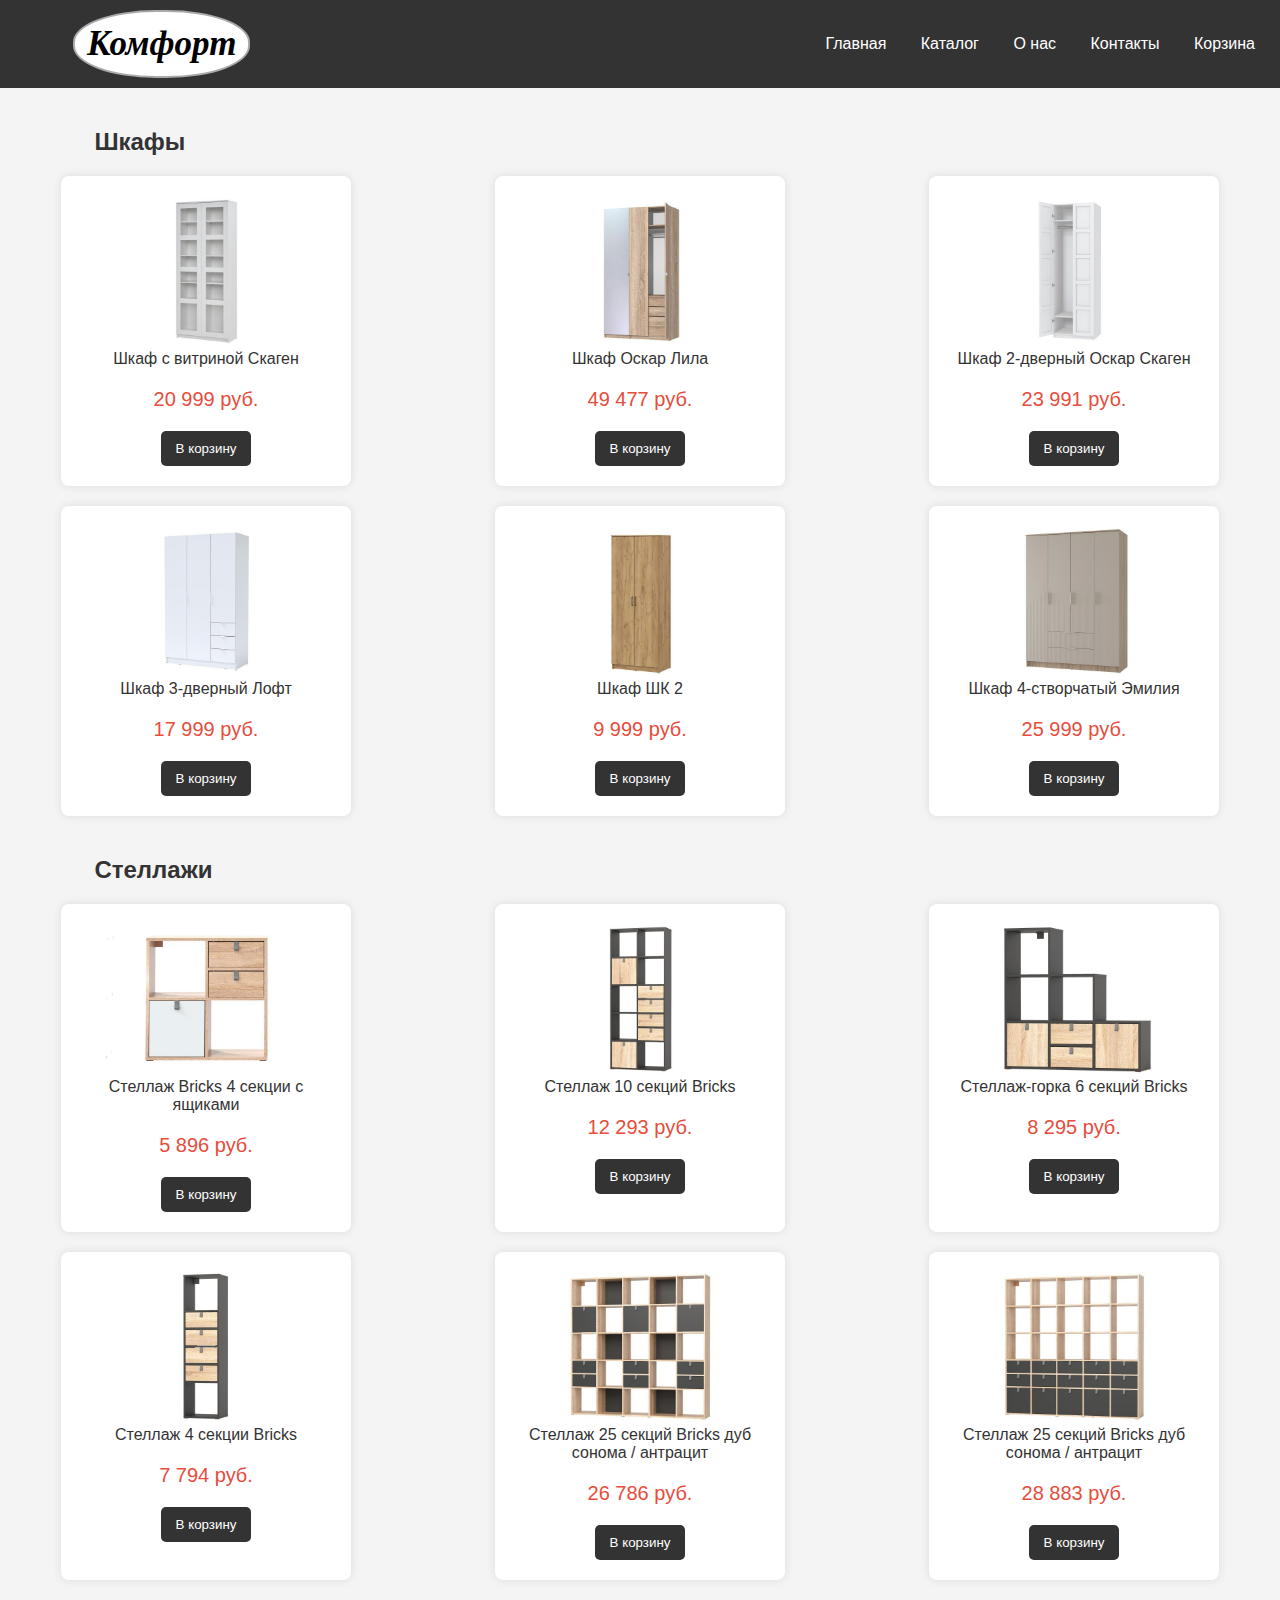
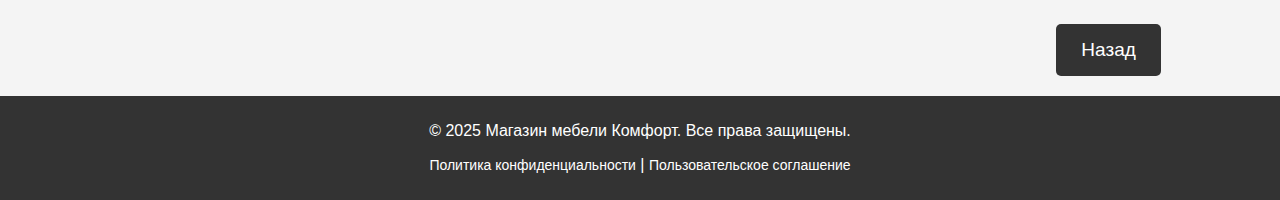
<file: wardrobes.html>
<!DOCTYPE html>
<html lang="en">
<head>
    <meta charset="UTF-8">
    <meta name="viewport" content="width=device-width, initial-scale=1.0">
    <title>Шкафы и стеллажи</title>
    <link rel="stylesheet" href="style-group.css">
</head>

<body>
    <header>
        <div class="div-1">
            <div class="logo">Комфорт</div>
            <nav>
                <ul>
                    <li><a href="index.html">Главная</a></li>
                    <li><a href="index-3.html">Каталог</a></li>
                    <li><a href="index-1.html">О нас</a></li>
                    <li><a href="index-2.html">Контакты</a></li>
                    <li><a href="index-4.html">Корзина</a></li>
                </ul>
            </nav>
        </div>
    </header>


    <main>
        <h2>Шкафы</h2>
        <div class="product-grid">
            <div class="product">
                <a href="index-cart25.html"><img src="img/shkaf5.jpg">Шкаф с витриной Скаген</a>
                    <p class="price">20 999 руб.</p>
                    <button>В корзину</button>
            </div>

            <div class="product">
                <a href="index-cart26.html"><img src="img/shkaf6.jpg">Шкаф Оскар Лила</a>
                <p class="price">49 477 руб.</p>
                    <button>В корзину</button>
            </div>

            <div class="product">
                <a href="index-cart27.html"><img src="img/shkaf7.jpg">Шкаф 2-дверный Оскар Скаген</a>
                <p class="price">23 991 руб.</p>
                    <button>В корзину</button>
            </div>

            <div class="product">
                <a href="index-cart28.html"><img src="img/shkaf8.jpg">Шкаф 3-дверный Лофт</a>
                <p class="price">17 999 руб.</p>
                    <button>В корзину</button>
            </div>

            <div class="product">
                <a href="index-cart29.html"><img src="img/shkaf9.jpg">Шкаф ШК 2</a>
                <p class="price">9 999 руб.</p>
                    <button>В корзину</button>
            </div>
            <div class="product">
                <a href="index-cart30.html"><img src="img/shkaf10.jpg">Шкаф 4-створчатый Эмилия</a>
                <p class="price">25 999 руб.</p>
                    <button>В корзину</button>
            </div>
         </div>
        
            <h2>Стеллажи</h2>
        <div class="product-grid">
            <div class="product">
                <a href="index-cart31.html"><img src="img/stellage.jpg">Стеллаж Bricks 4 секции с ящиками</a>
                <p class="price">5 896 руб.</p>
                    <button>В корзину</button>
            </div>

            <div class="product">
                <a href="index-cart32.html"><img src="img/stellage1.jpg">Стеллаж 10 секций Bricks</a>
                <p class="price">12 293 руб.</p>
                    <button>В корзину</button>
            </div>

            <div class="product">
                <a href="index-cart33.html"><img src="img/stellage2.jpg">Стеллаж-горка 6 секций Bricks</a>
                <p class="price">8 295 руб.</p>
                    <button>В корзину</button>
            </div>

            <div class="product">
                <a href="index-cart34.html"><img src="img/stellage3.jpg">Стеллаж 4 секции Bricks</a>
                <p class="price">7 794 руб.</p>
                    <button>В корзину</button>
            </div>
            <div class="product">
                <a href="index-cart35.html"><img src="img/stellage4.jpg">Стеллаж 25 секций Bricks дуб сонома / антрацит</a>
                <p class="price">26 786 руб.</p>
                    <button>В корзину</button>
            </div>

            <div class="product">
                <a href="index-cart36.html"><img src="img/stellage5.jpg">Стеллаж 25 секций Bricks дуб сонома / антрацит</a>
                <p class="price">28 883 руб.</p>
                    <button>В корзину</button>
            </div>
         </div>
        
         <div class="dsp">
            <button class="back-button" onclick="goBack()">Назад</button>
        </div>

        </main>

       <script>
            function goBack() {
                window.history.back();
            }
       </script>
       
    <footer>
        <p>&copy; 2025 Магазин мебели Комфорт. Все права защищены.</p>
        <p><a href="#">Политика конфиденциальности</a> | <a href="#">Пользовательское соглашение</a></p>
    </footer>
</body>
</html>
</file>
<file: style.css>
/* Медиа-запросы для адаптивности */
@media (max-width: 768px) {
    .product {
        width: calc(50% - 40px); /* Два продукта в ряд для планшетов */
        margin: 20px 5%; /* Уменьшаем маргин для адаптивности */
    }
}

@media (max-width: 480px) {
    .product {
        width: calc(100% - 40px); /* Один продукт в ряд для телефонов */
        margin: 20px auto; /* Центрируем продукты */
    }
    .div-1{
        display: flex;
        flex-direction: column;
        margin-top: 10px;
    }
    
    header .logo {
        align-items: center;
        justify-content: center;
        font-size: 24px;
        font-weight: bold;
    }
    nav ul li{
        list-style: none;
        padding: 7px;
        line-height: 30px;
    }
    
}


body {
    font-family: Arial, sans-serif;
    margin: 0;
    padding: 0;
    background-color: #f4f4f4;
}

header {
    background: #333;
    color: #fff;
    padding: 10px;
}

.div-1{
    display: flex;
    justify-content: space-between;
    align-items: center;
}

header .logo {
    margin-left: 5%;
    font-size: 35px;
    color: black;
    font-weight: bold;
    font-family: Georgia, 'Times New Roman', Times, serif;
    background-color: #ffffff;
    font-style: italic;
    border-radius: 47%;
    padding: 12px;
    border: #aaa 2px solid;
}
nav{
    margin-left: 13%;
}
nav ul {
    list-style: none;
    padding: 0;
}

nav ul li {
    display: inline;
    margin: 0 15px;
}

nav ul li a {
    color: #fff;
    text-decoration: none;
    white-space: nowrap;
}

main {
    padding: 20px;
}
.zag-1{
    margin-left: 2%;
}
.product-grid {
    display: flex;
    flex-wrap: wrap; /* Используем wrap для адаптации под разные размеры */
    justify-content: space-around;
}

.product {
    background: #fff;
    padding: 20px;
    width: 250px;
    border-radius: 8px;
    box-shadow: 0 0 10px rgba(0, 0, 0, 0.1);
    text-align: center;
    margin-bottom: 20px; /* Добавляем отступ снизу для продуктов */
}

.product img {
    max-width: 100%;
    height: auto;
}


.price-1{
    text-decoration: line-through;
}

.price {
    font-size: 20px;
    color: #e74c3c;
}

.product button {
    background: #333;
    color: #fff;
    border: none;
    padding: 10px 15px;
    border-radius: 5px;
    cursor: pointer;
    transition: background 0.3s;
    margin-top: 10px; /* Отступ сверху для кнопки */
    margin-bottom: 15px; /* Отступ снизу для кнопки */
}

.product button:hover {
    background: #555;
}



footer {
    text-align: center;
    padding: 10px 0;
    background: #333;
    color: #fff;
    position: relative;
    bottom: 0;
    width: 100%;
}
footer a {
    color: white;
    text-decoration: none;
    font-size: 14px;
}

footer a:hover {
    text-decoration: underline;
}

/* Стили для модального окна */
.modal {
    display: none; /* Скрываем модальное окно по умолчанию */
    position: fixed; /* Фиксированное положение */
    z-index: 1; /* Поверх всех элементов */
    left: 0;
    top: 0;
    width: 100%; /* Полная ширина */
    height: 100%; /* Полная высота */
    overflow: auto; /* Включаем прокрутку, если необходимо */
    background-color: rgba(0,0,0,0.4); /* Полупрозрачный фон */
}

.modal-content {
    background-color: #fefefe;
    margin: 15% auto; /* Центрируем по вертикали и горизонтали */
    padding: 20px;
    border: 1px solid #888;
    width: 80%; /* Задаем ширину */
    max-width: 600px; /* Максимальная ширина */
}

.close {
    color: #aaa;
    float: right;
    font-size: 28px;
    font-weight: bold;
}

.close:hover,
.close:focus {
    color: black;
    text-decoration: none;
    cursor: pointer;
}

/* Стили для форм в модальном окне */
.login-form, .register-form {
    margin-bottom: 20px;
    padding: 10px;
    border: 1px solid #ccc;
}

.login-form h3, .register-form h3 {
    margin-top: 0;
}

label {
    display: block;
    margin-bottom: 5px;
}

button {
    background: #333;
    color: #fff;
    border: none;
    padding: 10px 15px;
    border-radius: 5px;
    cursor: pointer;
    transition: background 0.3s;
}

button:hover{
    background: #555;
}


input[type="email"],
input[type="password"],
input[type="text"] {
    width: 100%;
    padding: 8px;
    margin-bottom: 10px;
    border: 1px solid #ccc;
    box-sizing: border-box;
}
</file>
<file: style-group.css>
/* Медиа-запросы для адаптивности */
@media (max-width: 768px) {
    /* .product {
         width: calc(50% - 40px);  Два продукта в ряд для планшетов 
         margin: 20px 5%;  Уменьшаем маргин для адаптивности 
     }*/
 }
 
 @media (max-width: 480px) {
     .product {
         width: calc(100% - 40px); /* Один продукт в ряд для телефонов */
         margin: 20px auto; /* Центрируем продукты */
     }
     .div-1{
         display: flex;
         flex-direction: column;
         margin-top: 10px;
     }
     
     header .logo {
         align-items: center;
         justify-content: center;
         font-size: 24px;
         font-weight: bold;
     }
     nav ul li{
         list-style: none;
         padding: 7px;
         line-height: 30px;
     }
    
 }
body {
    font-family: Arial, sans-serif;
    margin: 0;
    padding: 0;
    background-color: #f4f4f4;
}




header {
    background: #333;
    color: #fff;
    padding: 10px;
}

.div-1{
    display: flex;
    justify-content: space-between;
    align-items: center;
}

header .logo {
    margin-left: 5%;
    font-size: 35px;
    color: black;
    font-weight: bold;
    font-family: Georgia, 'Times New Roman', Times, serif;
    background-color: #ffffff;
    font-style: italic;
    border-radius: 47%;
    padding: 12px;
    border: #aaa 2px solid;
}
nav{
    margin-left: 13%;
}

nav ul {
    list-style: none;
    padding: 0;
}

nav ul li {
    display: inline;
    margin: 0 15px;
}

nav ul li a {
    color: #fff;
    text-decoration: none;
    white-space: nowrap;
}


main {
    padding: 20px;
}

h2 {
    color: #333;
    margin-left: 6%;
}




.product-grid {
    display: flex;
    flex-wrap: wrap; /* Используем wrap для адаптации под разные размеры */
    justify-content: space-around;
    gap: 5%;
   
    
}

.product {
    background: #fff;
    padding: 20px;
    width: 250px;
    border-radius: 8px;
    box-shadow: 0 0 10px rgba(0, 0, 0, 0.1);
    text-align: center;
    margin-bottom: 20px; /* Добавляем отступ снизу для продуктов */
}

.product a{
    color: #333;
    text-decoration: none;
    
}
.product img {
    object-fit: cover;
    height: 150px;
}

.price {
    font-size: 20px;
    color: #e74c3c;
}

button {
    background: #333;
    color: #fff;
    border: none;
    padding: 10px 15px;
    border-radius: 5px;
    cursor: pointer;
    transition: background 0.3s;
}

button:hover {
    background: #555;
}

.dsp{
    display: flex;
    justify-content: end;
    margin-top: 2%;
    margin-right: 8%;
}

.back-button {
    padding: 15px 25px;
    font-size: 19px;
    color: #fff;
    background-color: #333;
    border: none;
    border-radius: 5px;
    cursor: pointer;
    transition: background-color 0.3s ease;
}

.back-button:hover {
    background: #555;
}






footer {
    text-align: center;
    padding: 10px;
    background: #333;
    color: #fff;
    position: relative;
}
footer a {
    color: white;
    text-decoration: none;
    font-size: 14px;
}

footer a:hover {
    text-decoration: underline;
}
</file>
<file: style-1.css>
/* Медиа-запросы для адаптивности */
@media (max-width: 768px) {
    

    .about-us .about-content {
        flex-direction: column; /* Вертикальное расположение контента */
        margin-left: 0; /* Убираем отступ слева */
    }

    .about-image img {
        width: 100%; /* Увеличиваем ширину изображения до 100% */
        margin-left: 0; /* Убираем отступ слева */
    }

    .about-us h1 {
        font-size: 28px; /* Уменьшаем размер заголовка для мобильных */
    }

    .text-1 {
        font-size: 16px; /* Уменьшаем размер текста для мобильных */
    }

    .about-text h2 {
        font-size: 24px; /* Уменьшаем размер заголовков для мобильных */
    }
}

@media (max-width: 480px) {
    .about-us h1 {
        font-size: 24px; /* Дальнейшее уменьшение заголовка для маленьких экранов */
    }

    .text-1, .about-text p {
        font-size: 14px; /* Уменьшаем текст для маленьких экранов */
    }

    .div-1{
        display: flex;
        flex-direction: column;
        margin-top: 10px;
    }
    
    header .logo {
        align-items: center;
        justify-content: center;
        font-size: 24px;
        font-weight: bold;
    }
    nav ul li{
        list-style: none;
        padding: 7px;
        line-height: 30px;
    }
}
/* Общие стили 
* {
    margin: 0;
    padding: 0;
    box-sizing: border-box;
}*/
body {
    font-family: Arial, sans-serif;
    margin: 0;
    padding: 0;
    background-color: #f4f4f4;
}

header {
    background: #333;
    color: #fff;
    padding: 10px;
    /*text-align: center;*/
}

.div-1{
    display: flex;
    justify-content: space-between;
    align-items: center;
}

header .logo {
    margin-left: 5%;
    font-size: 35px;
    color: black;
    font-weight: bold;
    font-family: Georgia, 'Times New Roman', Times, serif;
    background-color: #ffffff;
    font-style: italic;
    border-radius: 47%;
    padding: 12px;
    border: #aaa 2px solid;
}
nav{
    margin-left: 13%;
}

nav ul {
    list-style: none;
    padding: 0;
    
}

nav ul li {
    display: inline;
    margin: 0 15px;
}

nav ul li a {
    color: #fff;
    text-decoration: none;
    white-space: nowrap;
}


.about-us {
    background-color: white;
    padding: 40px 0;
}

.about-us h1 {
    font-size: 36px;
    margin-bottom: 20px;
    text-align: center;
    color: #333;
}

.about-us .about-content {
    display: flex;
    justify-content: space-between;
    gap: 20px;
    margin-top: 40px;
    margin-left: 5%;
}
.text-1{
    font-size: 18px;
    margin-left: 5%;
    line-height: 1.6;
    
}
.about-text {
    flex: 1;
    font-size: 18px;
    color: #555;
    
}

.about-text h2 {
    font-size: 28px;
    margin-top: 20px;
    color: #333;
}

.about-text p {
    line-height: 1.6;
    margin-bottom: 20px;
    
}

.about-text ul {
    list-style: disc;
    padding-left: 20px;
    line-height: 1.6;
}

.about-image {
    flex: 1;
    
}

.about-image img {
    width: 70%;
    height: auto;
    margin-left: 9%;
    box-shadow: 0 4px 8px rgba(0, 0, 0, 0.1);
}






footer {
    background-color: #333;
    color: white;
    text-align: center;
    padding: 10px;
}

footer a {
    color: white;
    text-decoration: none;
    font-size: 14px;
}

footer a:hover {
    text-decoration: underline;
}




/* Стили для модального окна */
.modal {
    display: none; /* Скрываем модальное окно по умолчанию */
    position: fixed; /* Фиксированное положение */
    z-index: 1; /* Поверх всех элементов */
    left: 0;
    top: 0;
    width: 100%; /* Полная ширина */
    height: 100%; /* Полная высота */
    overflow: auto; /* Включаем прокрутку, если необходимо */
    background-color: rgba(0,0,0,0.4); /* Полупрозрачный фон */
}

.modal-content {
    background-color: #fefefe;
    margin: 15% auto; /* Центрируем по вертикали и горизонтали */
    padding: 20px;
    border: 1px solid #888;
    width: 80%; /* Задаем ширину */
    max-width: 600px; /* Максимальная ширина */
}

.close {
    color: #aaa;
    float: right;
    font-size: 28px;
    font-weight: bold;
}

.close:hover,
.close:focus {
    color: black;
    text-decoration: none;
    cursor: pointer;
}

/* Стили для форм в модальном окне */
.login-form, .register-form {
    margin-bottom: 20px;
    padding: 10px;
    border: 1px solid #ccc;
}

.login-form h3, .register-form h3 {
    margin-top: 0;
}

label {
    display: block;
    margin-bottom: 5px;
}

button {
    background: #333;
    color: #fff;
    border: none;
    padding: 10px 15px;
    border-radius: 5px;
    cursor: pointer;
    transition: background 0.3s;
}

button:hover {
    background: #555;
}
form button{
    margin-left: 45%;
}

input[type="email"],
input[type="password"],
input[type="text"] {
    width: 100%;
    padding: 8px;
    margin-bottom: 10px;
    border: 1px solid #ccc;
    box-sizing: border-box;
}
</file>
<file: style-3.css>
/* Медиа-запросы для адаптивности */
@media (max-width: 768px) {
   /* .product {
        width: calc(50% - 40px);  Два продукта в ряд для планшетов 
        margin: 20px 5%;  Уменьшаем маргин для адаптивности 
    }*/
}

@media (max-width: 480px) {
    .product {
        width: calc(100% - 40px); /* Один продукт в ряд для телефонов */
        margin: 20px auto; /* Центрируем продукты */
    }
    .div-1{
        display: flex;
        flex-direction: column;
        margin-top: 10px;
    }
    
    header .logo {
        align-items: center;
        justify-content: center;
        font-size: 24px;
        font-weight: bold;
    }
    nav ul li{
        list-style: none;
        padding: 7px;
        line-height: 30px;
    }
   
}

body {
    font-family: Arial, sans-serif;
    margin: 0;
    padding: 0;
    background-color: #f4f4f4;
}
header {
    background: #333;
    color: #fff;
    padding: 10px;
    
}
.div-1{
    display: flex;
    justify-content: space-between;
    align-items: center;
}
header .logo {
    margin-left: 5%;
    font-size: 35px;
    color: black;
    font-weight: bold;
    font-family: Georgia, 'Times New Roman', Times, serif;
    background-color: #ffffff;
    font-style: italic;
    border-radius: 47%;
    padding: 12px;
    border: #aaa 2px solid;
}
nav{
    margin-left: 13%;
}
nav ul {
    list-style: none;
    padding: 0;
}
nav ul li {
    display: inline;
    margin: 0 15px;
}
nav ul li a {
    color: #fff;
    text-decoration: none;
    white-space: nowrap;
}
main {
    padding: 20px;
    margin-top: 2%;
    margin-bottom: 8%;
}

main h2 {
    font-size: 30px;
    color: #333;
    margin-left: 6%;
    margin-bottom: 2%;
}





.product-grid {
    /*display: grid;
    grid-template-columns: repeat(auto-fill, minmax(500px, 1fr));
    gap: 1%;
    margin-left: 10%;*/

    display: flex;
    flex-wrap: wrap; /* Используем wrap для адаптации под разные размеры */
    justify-content: space-around;
    gap: 5%;
    
}

.product {
    background: #fff;
    padding: 20px;
    width: 250px;
    border-radius: 8px;
    box-shadow: 0 0 10px rgba(0, 0, 0, 0.1);
    text-align: center;
    margin-bottom: 20px; /* Добавляем отступ снизу для продуктов */
}

.product a{
    color: #333;
    text-decoration: none;
    
}
.product img {
    object-fit: cover;
    height: 150px;

}



footer {
    text-align: center;
    padding: 10px;
    background: #333;
    color: #fff;
    position: relative;
   
}
footer a {
    color: white;
    text-decoration: none;
    font-size: 14px;
}

footer a:hover {
    text-decoration: underline;
}






/* Стили для модального окна */
.modal {
    display: none; /* Скрываем модальное окно по умолчанию */
    position: fixed; /* Фиксированное положение */
    z-index: 1; /* Поверх всех элементов */
    left: 0;
    top: 0;
    width: 100%; /* Полная ширина */
    height: 100%; /* Полная высота */
    overflow: auto; /* Включаем прокрутку, если необходимо */
    background-color: rgba(0,0,0,0.4); /* Полупрозрачный фон */
}

.modal-content {
    background-color: #fefefe;
    margin: 15% auto; /* Центрируем по вертикали и горизонтали */
    padding: 20px;
    border: 1px solid #888;
    width: 80%; /* Задаем ширину */
    max-width: 600px; /* Максимальная ширина */
}

.close {
    color: #aaa;
    float: right;
    font-size: 28px;
    font-weight: bold;
}

.close:hover,
.close:focus {
    color: black;
    text-decoration: none;
    cursor: pointer;
}

/* Стили для форм в модальном окне */
.login-form, .register-form {
    margin-bottom: 20px;
    padding: 10px;
    border: 1px solid #ccc;
}

.login-form h3, .register-form h3 {
    margin-top: 0;
}

label {
    display: block;
    margin-bottom: 5px;
}

button {
    background: #333;
    color: #fff;
    border: none;
    padding: 10px 15px;
    border-radius: 5px;
    cursor: pointer;
    transition: background 0.3s;
}

button:hover {
    background: #555;
}


input[type="email"],
input[type="password"],
input[type="text"] {
    width: 100%;
    padding: 8px;
    margin-bottom: 10px;
    border: 1px solid #ccc;
    box-sizing: border-box;
}
</file>
<file: style-4.css>
body {
    font-family: Arial, sans-serif;
    margin: 0;
    padding: 0;
    background-color: #f4f4f4;
}




header {
    background: #333;
    color: #fff;
    padding: 10px;
}

.div-1{
    display: flex;
    justify-content: space-between;
    align-items: center;
}

header .logo {
    margin-left: 5%;
    font-size: 35px;
    color: black;
    font-weight: bold;
    font-family: Georgia, 'Times New Roman', Times, serif;
    background-color: #ffffff;
    font-style: italic;
    border-radius: 47%;
    padding: 12px;
    border: #aaa 2px solid;
}
nav{
    margin-left: 13%; /*удалить*/
}

nav ul {
    list-style: none;
    padding: 0;
}

nav ul li {
    display: inline;
    margin: 0 15px;
}

nav ul li a {
    color: #fff;
    text-decoration: none;
    white-space: nowrap;
}






main {
    padding: 20px;
    margin-bottom: 16%;
}
h1{
    margin-top: 17%;
    text-align: center;
    font-size: 80px;
}


.cart, .products {
    background-color: #fff;
    padding: 15px;
    border-radius: 5px;
    box-shadow: 0 2px 5px rgba(0, 0, 0, 0.2);
    margin-bottom: 20px;
}

.cart h2, .products h2 {
    margin: 0 0 15px 0;
}

.product {
    display: flex;
    justify-content: space-between;
    margin: 10px 0;
}



.total {
    font-size: 20px;
    margin-top: 10px;
}








footer {
    text-align: center;
    padding: 10px;
    background: #333;
    color: #fff;
}
footer a {
    color: white;
    text-decoration: none;
    font-size: 14px;
}

footer a:hover {
    text-decoration: underline;
}








/* Стили для модального окна */
.modal {
    display: none; /* Скрываем модальное окно по умолчанию */
    position: fixed; /* Фиксированное положение */
    z-index: 1; /* Поверх всех элементов */
    left: 0;
    top: 0;
    width: 100%; /* Полная ширина */
    height: 100%; /* Полная высота */
    overflow: auto; /* Включаем прокрутку, если необходимо */
    background-color: rgba(0,0,0,0.4); /* Полупрозрачный фон */
}

.modal-content {
    background-color: #fefefe;
    margin: 15% auto; /* Центрируем по вертикали и горизонтали */
    padding: 20px;
    border: 1px solid #888;
    width: 80%; /* Задаем ширину */
    max-width: 600px; /* Максимальная ширина */
}

.close {
    color: #aaa;
    float: right;
    font-size: 28px;
    font-weight: bold;
}

.close:hover,
.close:focus {
    color: black;
    text-decoration: none;
    cursor: pointer;
}

/* Стили для форм в модальном окне */
.login-form, .register-form {
    margin-bottom: 20px;
    padding: 10px;
    border: 1px solid #ccc;
}

.login-form h3, .register-form h3 {
    margin-top: 0;
}

label {
    display: block;
    margin-bottom: 5px;
}

form button {
    background: #333;
    color: #fff;
    border: none;
    padding: 10px 15px;
    border-radius: 5px;
    cursor: pointer;
    transition: background 0.3s;
}

form button:hover {
    background: #555;
}


input[type="email"],
input[type="password"],
input[type="text"] {
    width: 100%;
    padding: 8px;
    margin-bottom: 10px;
    border: 1px solid #ccc;
    box-sizing: border-box;
}
</file>
